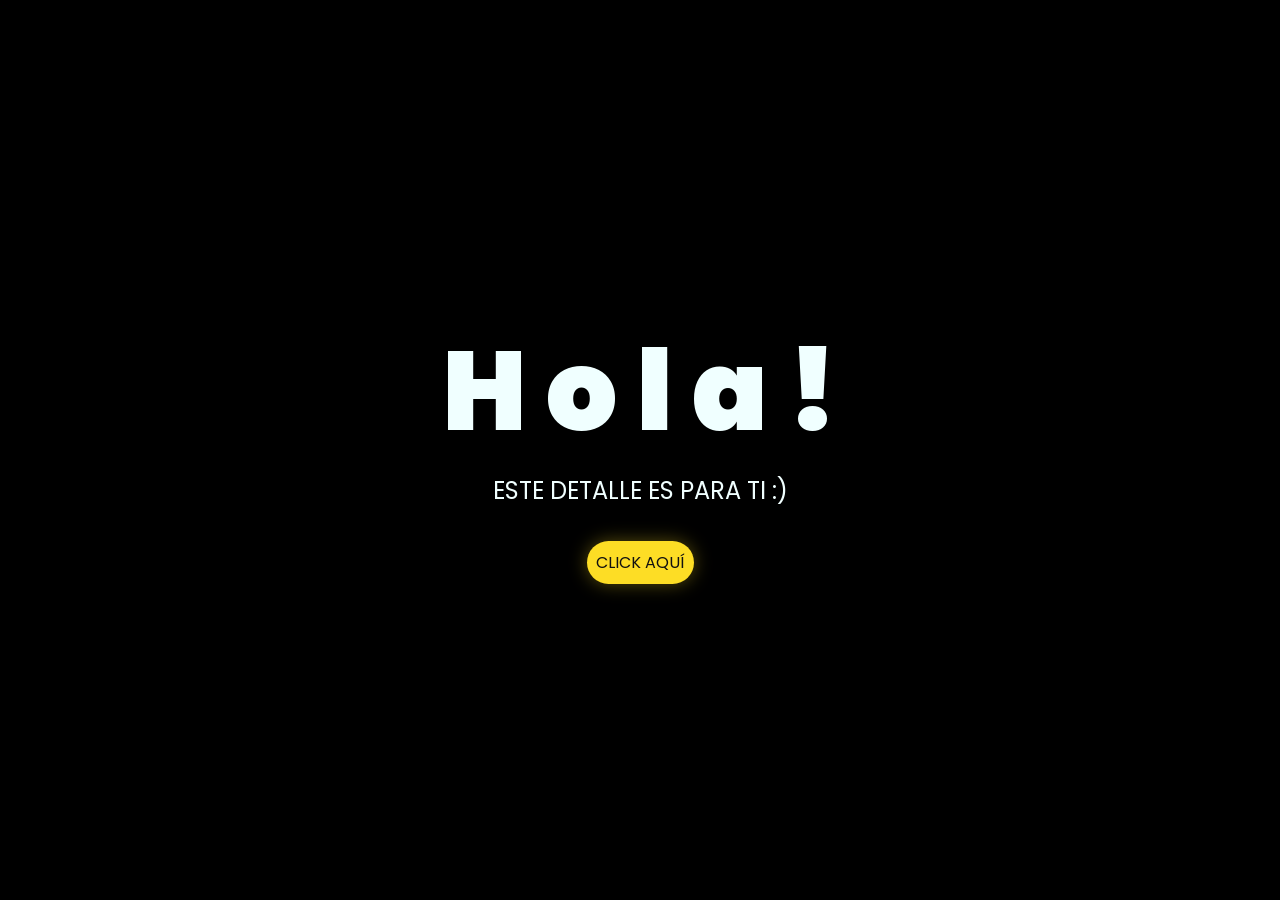
<file: index.html>
<!DOCTYPE html>
<html lang="es">

<head>
    <meta charset="UTF-8">
    <meta http-equiv="X-UA-Compatible" content="IE=edge">
    <meta name="viewport" content="width=device-width, initial-scale=1.0">
    <link rel="stylesheet" href="css/style.css">
    <link rel="icon" href="img/flowers.png" type="image/x-icon">
    <title>Un detalle para Cat</title>
</head>

<body>
    <div class="greetings">
        <span>H</span>
        <span>o</span>
        <span>l</span>
        <span>a</span>
        <span>!</span>
    </div>
    <div class="description">
        <span>ESTE DETALLE ES PARA TI :)</span>
    </div>
    <div class="button">
        <button class="botones">
            <a href="flower.html" >CLICK AQUÍ</a>
        </button>
    </div>

</body>

</html>
</file>
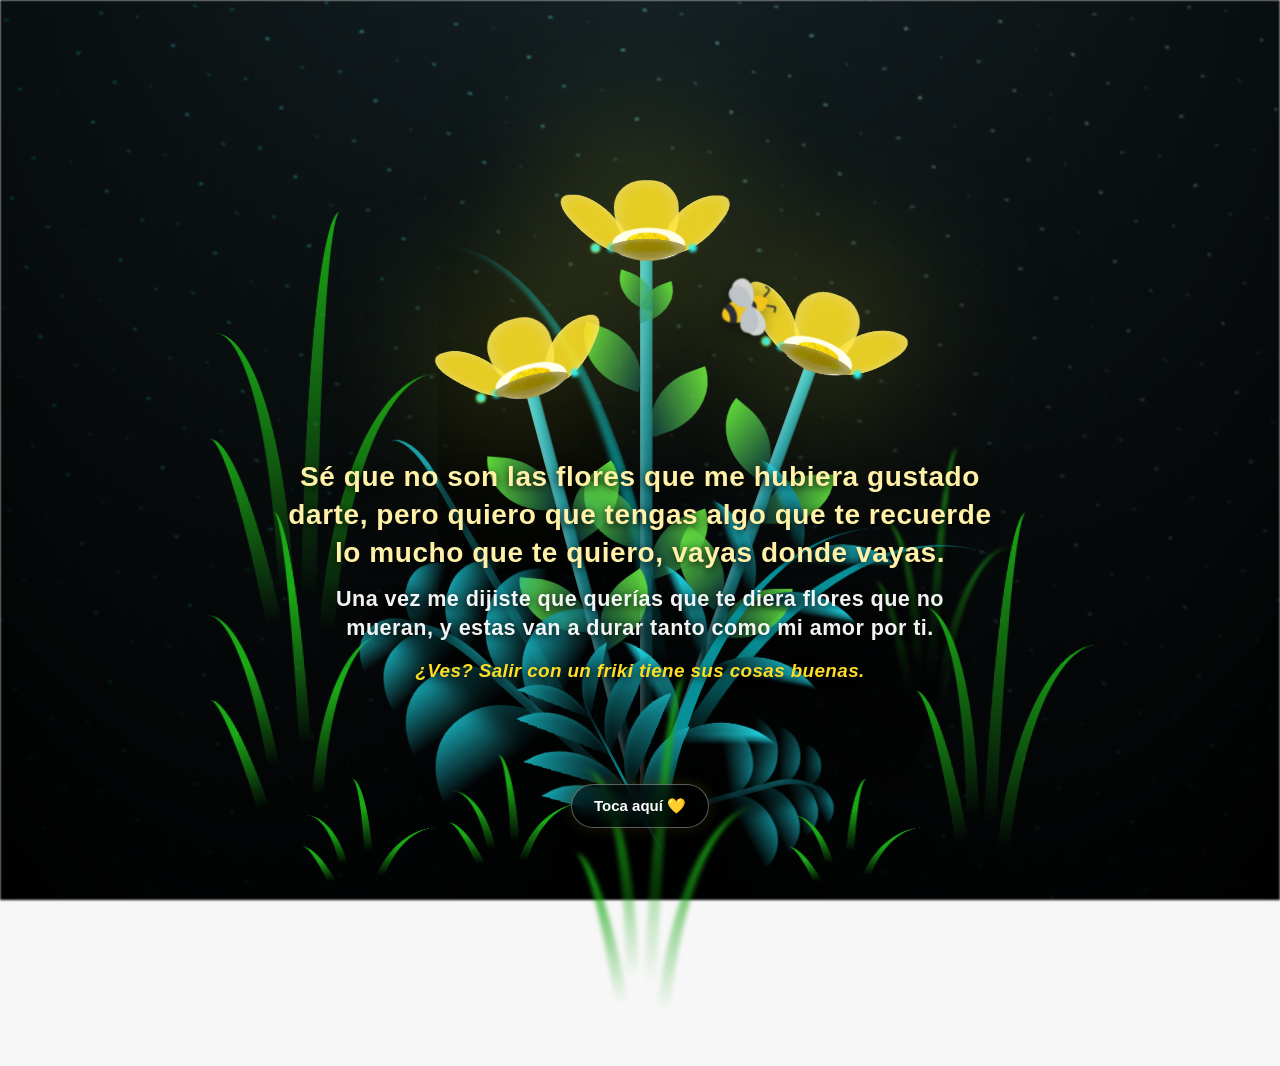
<file: flower.html>
<!DOCTYPE html>
<html lang="es">
  <head>
    <meta charset="UTF-8" />
    <meta http-equiv="X-UA-Compatible" content="IE=edge" />
    <meta name="viewport" content="width=device-width, initial-scale=1.0" />
    <link rel="stylesheet" href="css/main.css" />
    <link rel="icon" href="img/flowers.png" type="image/x-icon" />
    <title>Flores para Cat</title>
  </head>
  <body class="container">
   <audio id="musica" src="sound/cancion-cat.mp3" preload="auto" loop></audio>
   <button id="iniciar-musica">Toca aquí 💛</button>
    <div id="lyrics">
     
    </div>

    <section class="mensaje-cat" aria-label="Mensaje para Cat">
      <p class="mensaje-cat__principal">
        Sé que no son las flores que me hubiera gustado darte, pero quiero que tengas algo que te recuerde lo mucho que te quiero, vayas donde vayas.
      </p>
      <p class="mensaje-cat__secundario">
        Una vez me dijiste que querías que te diera flores que no mueran, y estas van a durar tanto como mi amor por ti.
      </p>
      <p class="mensaje-cat__final">
        ¿Ves? Salir con un friki tiene sus cosas buenas.
      </p>
    </section>

<div class="night"></div>
    <div class="flowers">
      <img src="img/bee.png" class="bee" alt="Abejita">
      <div class="flower flower--1">
        <div class="flower__leafs flower__leafs--1">
          <div class="flower__leaf flower__leaf--1"></div>
          <div class="flower__leaf flower__leaf--2"></div>
          <div class="flower__leaf flower__leaf--3"></div>
          <div class="flower__leaf flower__leaf--4"></div>
          <div class="flower__white-circle"></div>

          <div class="flower__light flower__light--1"></div>
          <div class="flower__light flower__light--2"></div>
          <div class="flower__light flower__light--3"></div>
          <div class="flower__light flower__light--4"></div>
          <div class="flower__light flower__light--5"></div>
          <div class="flower__light flower__light--6"></div>
          <div class="flower__light flower__light--7"></div>
          <div class="flower__light flower__light--8"></div>
        </div>
        <div class="flower__line">
          <div class="flower__line__leaf flower__line__leaf--1"></div>
          <div class="flower__line__leaf flower__line__leaf--2"></div>
          <div class="flower__line__leaf flower__line__leaf--3"></div>
          <div class="flower__line__leaf flower__line__leaf--4"></div>
          <div class="flower__line__leaf flower__line__leaf--5"></div>
          <div class="flower__line__leaf flower__line__leaf--6"></div>
        </div>
      </div>

      <div class="flower flower--2">
        <div class="flower__leafs flower__leafs--2">
          <div class="flower__leaf flower__leaf--1"></div>
          <div class="flower__leaf flower__leaf--2"></div>
          <div class="flower__leaf flower__leaf--3"></div>
          <div class="flower__leaf flower__leaf--4"></div>
          <div class="flower__white-circle"></div>

          <div class="flower__light flower__light--1"></div>
          <div class="flower__light flower__light--2"></div>
          <div class="flower__light flower__light--3"></div>
          <div class="flower__light flower__light--4"></div>
          <div class="flower__light flower__light--5"></div>
          <div class="flower__light flower__light--6"></div>
          <div class="flower__light flower__light--7"></div>
          <div class="flower__light flower__light--8"></div>
        </div>
        <div class="flower__line">
          <div class="flower__line__leaf flower__line__leaf--1"></div>
          <div class="flower__line__leaf flower__line__leaf--2"></div>
          <div class="flower__line__leaf flower__line__leaf--3"></div>
          <div class="flower__line__leaf flower__line__leaf--4"></div>
        </div>
      </div>

      <div class="flower flower--3">
        <div class="flower__leafs flower__leafs--3">
          <div class="flower__leaf flower__leaf--1"></div>
          <div class="flower__leaf flower__leaf--2"></div>
          <div class="flower__leaf flower__leaf--3"></div>
          <div class="flower__leaf flower__leaf--4"></div>
          <div class="flower__white-circle"></div>

          <div class="flower__light flower__light--1"></div>
          <div class="flower__light flower__light--2"></div>
          <div class="flower__light flower__light--3"></div>
          <div class="flower__light flower__light--4"></div>
          <div class="flower__light flower__light--5"></div>
          <div class="flower__light flower__light--6"></div>
          <div class="flower__light flower__light--7"></div>
          <div class="flower__light flower__light--8"></div>
        </div>
        <div class="flower__line">
          <div class="flower__line__leaf flower__line__leaf--1"></div>
          <div class="flower__line__leaf flower__line__leaf--2"></div>
          <div class="flower__line__leaf flower__line__leaf--3"></div>
          <div class="flower__line__leaf flower__line__leaf--4"></div>
        </div>
      </div>

      <div class="grow-ans" style="--d: 1.2s">
        <div class="flower__g-long">
          <div class="flower__g-long__top"></div>
          <div class="flower__g-long__bottom"></div>
        </div>
      </div>

      <div class="growing-grass">
        <div class="flower__grass flower__grass--1">
          <div class="flower__grass--top"></div>
          <div class="flower__grass--bottom"></div>
          <div class="flower__grass__leaf flower__grass__leaf--1"></div>
          <div class="flower__grass__leaf flower__grass__leaf--2"></div>
          <div class="flower__grass__leaf flower__grass__leaf--3"></div>
          <div class="flower__grass__leaf flower__grass__leaf--4"></div>
          <div class="flower__grass__leaf flower__grass__leaf--5"></div>
          <div class="flower__grass__leaf flower__grass__leaf--6"></div>
          <div class="flower__grass__leaf flower__grass__leaf--7"></div>
          <div class="flower__grass__leaf flower__grass__leaf--8"></div>
          <div class="flower__grass__overlay"></div>
        </div>
      </div>

      <div class="growing-grass">
        <div class="flower__grass flower__grass--2">
          <div class="flower__grass--top"></div>
          <div class="flower__grass--bottom"></div>
          <div class="flower__grass__leaf flower__grass__leaf--1"></div>
          <div class="flower__grass__leaf flower__grass__leaf--2"></div>
          <div class="flower__grass__leaf flower__grass__leaf--3"></div>
          <div class="flower__grass__leaf flower__grass__leaf--4"></div>
          <div class="flower__grass__leaf flower__grass__leaf--5"></div>
          <div class="flower__grass__leaf flower__grass__leaf--6"></div>
          <div class="flower__grass__leaf flower__grass__leaf--7"></div>
          <div class="flower__grass__leaf flower__grass__leaf--8"></div>
          <div class="flower__grass__overlay"></div>
        </div>
      </div>

      <div class="grow-ans" style="--d: 2.4s">
        <div class="flower__g-right flower__g-right--1">
          <div class="leaf"></div>
        </div>
      </div>

      <div class="grow-ans" style="--d: 2.8s">
        <div class="flower__g-right flower__g-right--2">
          <div class="leaf"></div>
        </div>
      </div>

      <div class="grow-ans" style="--d: 2.8s">
        <div class="flower__g-front">
          <div
            class="flower__g-front__leaf-wrapper flower__g-front__leaf-wrapper--1"
          >
            <div class="flower__g-front__leaf"></div>
          </div>
          <div
            class="flower__g-front__leaf-wrapper flower__g-front__leaf-wrapper--2"
          >
            <div class="flower__g-front__leaf"></div>
          </div>
          <div
            class="flower__g-front__leaf-wrapper flower__g-front__leaf-wrapper--3"
          >
            <div class="flower__g-front__leaf"></div>
          </div>
          <div
            class="flower__g-front__leaf-wrapper flower__g-front__leaf-wrapper--4"
          >
            <div class="flower__g-front__leaf"></div>
          </div>
          <div
            class="flower__g-front__leaf-wrapper flower__g-front__leaf-wrapper--5"
          >
            <div class="flower__g-front__leaf"></div>
          </div>
          <div
            class="flower__g-front__leaf-wrapper flower__g-front__leaf-wrapper--6"
          >
            <div class="flower__g-front__leaf"></div>
          </div>
          <div
            class="flower__g-front__leaf-wrapper flower__g-front__leaf-wrapper--7"
          >
            <div class="flower__g-front__leaf"></div>
          </div>
          <div
            class="flower__g-front__leaf-wrapper flower__g-front__leaf-wrapper--8"
          >
            <div class="flower__g-front__leaf"></div>
          </div>
          <div class="flower__g-front__line"></div>
        </div>
      </div>

      <div class="grow-ans" style="--d: 3.2s">
        <div class="flower__g-fr">
          <div class="leaf"></div>
          <div class="flower__g-fr__leaf flower__g-fr__leaf--1"></div>
          <div class="flower__g-fr__leaf flower__g-fr__leaf--2"></div>
          <div class="flower__g-fr__leaf flower__g-fr__leaf--3"></div>
          <div class="flower__g-fr__leaf flower__g-fr__leaf--4"></div>
          <div class="flower__g-fr__leaf flower__g-fr__leaf--5"></div>
          <div class="flower__g-fr__leaf flower__g-fr__leaf--6"></div>
          <div class="flower__g-fr__leaf flower__g-fr__leaf--7"></div>
          <div class="flower__g-fr__leaf flower__g-fr__leaf--8"></div>
        </div>
      </div>

      <div class="long-g long-g--0">
        <div class="grow-ans" style="--d: 3s">
          <div class="leaf leaf--0"></div>
        </div>
        <div class="grow-ans" style="--d: 2.2s">
          <div class="leaf leaf--1"></div>
        </div>
        <div class="grow-ans" style="--d: 3.4s">
          <div class="leaf leaf--2"></div>
        </div>
        <div class="grow-ans" style="--d: 3.6s">
          <div class="leaf leaf--3"></div>
        </div>
      </div>

      <div class="long-g long-g--1">
        <div class="grow-ans" style="--d: 3.6s">
          <div class="leaf leaf--0"></div>
        </div>
        <div class="grow-ans" style="--d: 3.8s">
          <div class="leaf leaf--1"></div>
        </div>
        <div class="grow-ans" style="--d: 4s">
          <div class="leaf leaf--2"></div>
        </div>
        <div class="grow-ans" style="--d: 4.2s">
          <div class="leaf leaf--3"></div>
        </div>
      </div>

      <div class="long-g long-g--2">
        <div class="grow-ans" style="--d: 4s">
          <div class="leaf leaf--0"></div>
        </div>
        <div class="grow-ans" style="--d: 4.2s">
          <div class="leaf leaf--1"></div>
        </div>
        <div class="grow-ans" style="--d: 4.4s">
          <div class="leaf leaf--2"></div>
        </div>
        <div class="grow-ans" style="--d: 4.6s">
          <div class="leaf leaf--3"></div>
        </div>
      </div>

      <div class="long-g long-g--3">
        <div class="grow-ans" style="--d: 4s">
          <div class="leaf leaf--0"></div>
        </div>
        <div class="grow-ans" style="--d: 4.2s">
          <div class="leaf leaf--1"></div>
        </div>
        <div class="grow-ans" style="--d: 3s">
          <div class="leaf leaf--2"></div>
        </div>
        <div class="grow-ans" style="--d: 3.6s">
          <div class="leaf leaf--3"></div>
        </div>
      </div>

      <div class="long-g long-g--4">
        <div class="grow-ans" style="--d: 4s">
          <div class="leaf leaf--0"></div>
        </div>
        <div class="grow-ans" style="--d: 4.2s">
          <div class="leaf leaf--1"></div>
        </div>
        <div class="grow-ans" style="--d: 3s">
          <div class="leaf leaf--2"></div>
        </div>
        <div class="grow-ans" style="--d: 3.6s">
          <div class="leaf leaf--3"></div>
        </div>
      </div>

      <div class="long-g long-g--5">
        <div class="grow-ans" style="--d: 4s">
          <div class="leaf leaf--0"></div>
        </div>
        <div class="grow-ans" style="--d: 4.2s">
          <div class="leaf leaf--1"></div>
        </div>
        <div class="grow-ans" style="--d: 3s">
          <div class="leaf leaf--2"></div>
        </div>
        <div class="grow-ans" style="--d: 3.6s">
          <div class="leaf leaf--3"></div>
        </div>
      </div>

      <div class="long-g long-g--6">
        <div class="grow-ans" style="--d: 4.2s">
          <div class="leaf leaf--0"></div>
        </div>
        <div class="grow-ans" style="--d: 4.4s">
          <div class="leaf leaf--1"></div>
        </div>
        <div class="grow-ans" style="--d: 4.6s">
          <div class="leaf leaf--2"></div>
        </div>
        <div class="grow-ans" style="--d: 4.8s">
          <div class="leaf leaf--3"></div>
        </div>
      </div>

      <div class="long-g long-g--7">
        <div class="grow-ans" style="--d: 3s">
          <div class="leaf leaf--0"></div>
        </div>
        <div class="grow-ans" style="--d: 3.2s">
          <div class="leaf leaf--1"></div>
        </div>
        <div class="grow-ans" style="--d: 3.5s">
          <div class="leaf leaf--2"></div>
        </div>
        <div class="grow-ans" style="--d: 3.6s">
          <div class="leaf leaf--3"></div>
        </div>
      </div>
    </div>
    <script src="anim.js"></script>
    <script src="main.js"></script>
  </body>
</html>
</file>
<file: css/style.css>
@import url('https://fonts.googleapis.com/css2?family=Poppins:ital,wght@0,500;1,900&display=swap');
*{
    font-family: 'Poppins',cursive;
}
body{
    color: azure;
    width: 100%;
    height: 82vh;
    display: flex;
    flex-direction: column;
    align-items: center;
    justify-content: center;
    background-color: black;
    /* padding-top: -30; */
}

.botones{
    padding: 9px;
    border-radius: 80px;
    background-color: transparent;
    border: none;
}

.botones a{
    background-color: #0a2be9;
    padding: 9px;
    border-radius: 80px;
    -webkit-border-radius: 80px;
    -moz-border-radius: 80px;
    -ms-border-radius: 80px;
    -o-border-radius: 80px;

}

.botones a:focus{
    background-color: rgb(50, 194, 194);
}

.greetings{
    font-size: 7rem;
    font-weight: 900;
}
.greetings > span{
    animation: glow 2.5s ease-in-out infinite;
}
@keyframes glow{
    0%, 100%{
        color: #fff;
        text-shadow: 0 0 12px #39c6d6, 0 0 50px #39c6d6, 0 0 100px #39c6d6;
    }
    10%, 90%{
        color: #111;
        text-shadow: none;
    }
}
.greetings > span:nth-child(2){
    animation-delay: .2s ;
}
.greetings > span:nth-child(3){
    animation-delay: .4s ;
}
.greetings > span:nth-child(4){
    animation-delay: .6s;
}
.greetings > span:nth-child(5){
    animation-delay: .8s;
}
.greetings > span:nth-child(6){
    animation-delay: 1s;
}

.description{
    font-size: 1.5rem;
    margin-bottom: 20px;
}

.button a{
    text-decoration: none;
    font-size: 1rem;
    color: #111;
}

@media screen and (max-width:574px){
    .greetings{
        display: block;
        font-size: 4rem;
        font-weight: 800;
        text-align: center;
    }
    .description{
        font-size: 2rem;
    }
    
    .button a{
        font-size: 1rem;
    }
}


/* Presentación centrada y responsive */
html,
body {
    margin: 0;
    width: 100%;
    min-height: 100%;
}

body {
    min-height: 100vh;
    min-height: 100dvh;
    height: auto;
    padding: 24px;
    box-sizing: border-box;
    text-align: center;
    overflow: hidden;
}

.description {
    max-width: 90vw;
    line-height: 1.35;
}

.botones {
    margin-top: 4px;
}

.botones a {
    display: inline-block;
    color: #111 !important;
    background: #fddd25;
    box-shadow: 0 0 18px rgba(253, 221, 37, 0.35);
    transition: transform .2s ease, box-shadow .2s ease;
}

.botones a:hover {
    transform: translateY(-2px);
    box-shadow: 0 0 26px rgba(253, 221, 37, 0.5);
}

@media screen and (max-width: 574px) {
    .description {
        font-size: 1.15rem;
        margin-inline: auto;
    }
}
</file>
<file: css/main.css>
*,
*::after,
*::before {
  padding: 0;
  margin: 0;
  box-sizing: border-box;
}

:root {
  --dark-color: #000;
}

body {
  display: flex;
  align-items: flex-end;
  justify-content: center;
  min-height: 100vh;
  background-color: var(--dark-color);
  overflow: hidden;
  perspective: 1000px;
}

#lyrics {
  font-size: 28px;
  font-family: "Franklin Gothic Medium", "Arial Narrow", Arial, sans-serif;
  color: white;
  position: absolute;
  margin-bottom: 20%;
  z-index: 1;
  font-weight: bold;
  letter-spacing: 4px;
}
@media only screen and (max-width: 600px) {
  /* Estilos específicos para dispositivos con un ancho máximo de 600px */
  #lyrics {
      font-size: 14px; /* Reduce el tamaño del texto para dispositivos más pequeños */
      margin-bottom: 530px;
      letter-spacing: 3px;
  }

}
.titulo {
  margin-bottom: 180px;
  font-family: "Arial Narrow", Arial, sans-serif;
  color: yellow;
  position: absolute;
  font-weight: bold;
  letter-spacing: 10px;
  opacity: 0;
  animation: fadeIn 3s ease-in-out forwards;
  text-align: center;
}
@keyframes fadeIn {
  from {
    opacity: 0;
  }
  to {
    opacity: 1;
  }
}

.night {
  z-index: -1;
  position: absolute;
  left: 50%;
  top: 0;
  transform: translateX(-50%);
  width: 100%;
  height: 100%;
  filter: blur(0.1vmin);
  background-image: radial-gradient(
      ellipse at top,
      transparent 0%,
      var(--dark-color)
    ),
    radial-gradient(
      ellipse at bottom,
      var(--dark-color),
      rgba(145, 233, 255, 0.2)
    ),
    repeating-linear-gradient(
      220deg,
      rgb(0, 0, 0) 0px,
      rgb(0, 0, 0) 19px,
      transparent 19px,
      transparent 22px
    ),
    repeating-linear-gradient(
      189deg,
      rgb(0, 0, 0) 0px,
      rgb(0, 0, 0) 19px,
      transparent 19px,
      transparent 22px
    ),
    repeating-linear-gradient(
      148deg,
      rgb(0, 0, 0) 0px,
      rgb(0, 0, 0) 19px,
      transparent 19px,
      transparent 22px
    ),
    linear-gradient(90deg, rgb(0, 255, 250), rgb(240, 240, 240));
}

.flowers {
  position: relative;
  transform: scale(0.9);
  /*margin-bottom: 100px;
  */
}

@media only screen and (max-width: 600px) {
  /* Estilos específicos para dispositivos con un ancho máximo de 600px */
.flowers {
      font-size: 14px;
      margin-bottom: 35%;
      letter-spacing: 3px;
      transform: scale(1.0);
}

}

.flower {
  position: absolute;
  bottom: 10vmin;
  transform-origin: bottom center;
  z-index: 10;
  --fl-speed: 0.8s;
}
.flower--1 {
  -webkit-animation: moving-flower-1 4s linear infinite;
  animation: moving-flower-1 4s linear infinite;
}
.flower--1 .flower__line {
  height: 70vmin;
  -webkit-animation-delay: 0.3s;
  animation-delay: 0.3s;
}
.flower--1 .flower__line__leaf--1 {
  -webkit-animation: blooming-leaf-right var(--fl-speed) 1.6s backwards;
  animation: blooming-leaf-right var(--fl-speed) 1.6s backwards;
}
.flower--1 .flower__line__leaf--2 {
  -webkit-animation: blooming-leaf-right var(--fl-speed) 1.4s backwards;
  animation: blooming-leaf-right var(--fl-speed) 1.4s backwards;
}
.flower--1 .flower__line__leaf--3 {
  -webkit-animation: blooming-leaf-left var(--fl-speed) 1.2s backwards;
  animation: blooming-leaf-left var(--fl-speed) 1.2s backwards;
}
.flower--1 .flower__line__leaf--4 {
  -webkit-animation: blooming-leaf-left var(--fl-speed) 1s backwards;
  animation: blooming-leaf-left var(--fl-speed) 1s backwards;
}
.flower--1 .flower__line__leaf--5 {
  -webkit-animation: blooming-leaf-right var(--fl-speed) 1.8s backwards;
  animation: blooming-leaf-right var(--fl-speed) 1.8s backwards;
}
.flower--1 .flower__line__leaf--6 {
  -webkit-animation: blooming-leaf-left var(--fl-speed) 2s backwards;
  animation: blooming-leaf-left var(--fl-speed) 2s backwards;
}
.flower--2 {
  left: 50%;
  transform: rotate(20deg);
  -webkit-animation: moving-flower-2 4s linear infinite;
  animation: moving-flower-2 4s linear infinite;
}
.flower--2 .flower__line {
  height: 60vmin;
  -webkit-animation-delay: 0.6s;
  animation-delay: 0.6s;
}
.flower--2 .flower__line__leaf--1 {
  -webkit-animation: blooming-leaf-right var(--fl-speed) 1.9s backwards;
  animation: blooming-leaf-right var(--fl-speed) 1.9s backwards;
}
.flower--2 .flower__line__leaf--2 {
  -webkit-animation: blooming-leaf-right var(--fl-speed) 1.7s backwards;
  animation: blooming-leaf-right var(--fl-speed) 1.7s backwards;
}
.flower--2 .flower__line__leaf--3 {
  -webkit-animation: blooming-leaf-left var(--fl-speed) 1.5s backwards;
  animation: blooming-leaf-left var(--fl-speed) 1.5s backwards;
}
.flower--2 .flower__line__leaf--4 {
  -webkit-animation: blooming-leaf-left var(--fl-speed) 1.3s backwards;
  animation: blooming-leaf-left var(--fl-speed) 1.3s backwards;
}
.flower--3 {
  left: 50%;
  transform: rotate(-15deg);
  -webkit-animation: moving-flower-3 4s linear infinite;
  animation: moving-flower-3 4s linear infinite;
}
.flower--3 .flower__line {
  -webkit-animation-delay: 0.9s;
  animation-delay: 0.9s;
}
.flower--3 .flower__line__leaf--1 {
  -webkit-animation: blooming-leaf-right var(--fl-speed) 2.5s backwards;
  animation: blooming-leaf-right var(--fl-speed) 2.5s backwards;
}
.flower--3 .flower__line__leaf--2 {
  -webkit-animation: blooming-leaf-right var(--fl-speed) 2.3s backwards;
  animation: blooming-leaf-right var(--fl-speed) 2.3s backwards;
}
.flower--3 .flower__line__leaf--3 {
  -webkit-animation: blooming-leaf-left var(--fl-speed) 2.1s backwards;
  animation: blooming-leaf-left var(--fl-speed) 2.1s backwards;
}
.flower--3 .flower__line__leaf--4 {
  -webkit-animation: blooming-leaf-left var(--fl-speed) 1.9s backwards;
  animation: blooming-leaf-left var(--fl-speed) 1.9s backwards;
}
.flower__leafs {
  position: relative;
  -webkit-animation: blooming-flower 2s backwards;
  animation: blooming-flower 2s backwards;
}
.flower__leafs--1 {
  -webkit-animation-delay: 1.1s;
  animation-delay: 1.1s;
}
.flower__leafs--2 {
  -webkit-animation-delay: 1.4s;
  animation-delay: 1.4s;
}
.flower__leafs--3 {
  -webkit-animation-delay: 1.7s;
  animation-delay: 1.7s;
}
.flower__leafs::after {
  content: "";
  position: absolute;
  left: 0;
  top: 0;
  transform: translate(-50%, -100%);
  width: 8vmin;
  height: 8vmin;
  background-color: #f9fd25;
  /* background-color: #fd2525; */
  filter: blur(10vmin);
}
.flower__leaf {
  position: absolute;
  bottom: 0;
  left: 50%;
  width: 8vmin;
  height: 11vmin;
  border-radius: 51% 49% 47% 53%/44% 45% 55% 69%;
  background-color: #253bfd;
  background-color: #fddd25;
  transform-origin: bottom center;
  opacity: 0.9;
  box-shadow: inset 0 0 2vmin rgba(255, 255, 255, 0.5);
}
.flower__leaf--1 {
  transform: translate(-10%, 1%) rotateY(40deg) rotateX(-50deg);
}
.flower__leaf--2 {
  transform: translate(-50%, -4%) rotateX(40deg);
}
.flower__leaf--3 {
  transform: translate(-90%, 0%) rotateY(45deg) rotateX(50deg);
}
.flower__leaf--4 {
  width: 8vmin;
  height: 8vmin;
  transform-origin: bottom left;
  border-radius: 4vmin 10vmin 4vmin 4vmin;
  transform: translate(0%, 18%) rotateX(70deg) rotate(-43deg);
  background-color: #7c6901;
  z-index: 1;
  opacity: 0.8;
}
.flower__white-circle {
  position: absolute;
  left: -3.5vmin;
  top: -3vmin;
  width: 9vmin;
  height: 4vmin;
  border-radius: 50%;
  background-color: #fff;
}
.flower__white-circle::after {
  content: "";
  position: absolute;
  left: 50%;
  top: 45%;
  transform: translate(-50%, -50%);
  width: 60%;
  height: 60%;
  border-radius: inherit;
  background-image: repeating-linear-gradient(
      135deg,
      rgba(0, 0, 0, 0.03) 0px,
      rgba(0, 0, 0, 0.03) 1px,
      transparent 1px,
      transparent 12px
    ),
    repeating-linear-gradient(
      45deg,
      rgba(0, 0, 0, 0.03) 0px,
      rgba(0, 0, 0, 0.03) 1px,
      transparent 1px,
      transparent 12px
    ),
    repeating-linear-gradient(
      67.5deg,
      rgba(0, 0, 0, 0.03) 0px,
      rgba(0, 0, 0, 0.03) 1px,
      transparent 1px,
      transparent 12px
    ),
    repeating-linear-gradient(
      135deg,
      rgba(0, 0, 0, 0.03) 0px,
      rgba(0, 0, 0, 0.03) 1px,
      transparent 1px,
      transparent 12px
    ),
    repeating-linear-gradient(
      45deg,
      rgba(0, 0, 0, 0.03) 0px,
      rgba(0, 0, 0, 0.03) 1px,
      transparent 1px,
      transparent 12px
    ),
    repeating-linear-gradient(
      112.5deg,
      rgba(0, 0, 0, 0.03) 0px,
      rgba(0, 0, 0, 0.03) 1px,
      transparent 1px,
      transparent 12px
    ),
    repeating-linear-gradient(
      112.5deg,
      rgba(0, 0, 0, 0.03) 0px,
      rgba(0, 0, 0, 0.03) 1px,
      transparent 1px,
      transparent 12px
    ),
    repeating-linear-gradient(
      45deg,
      rgba(0, 0, 0, 0.03) 0px,
      rgba(0, 0, 0, 0.03) 1px,
      transparent 1px,
      transparent 12px
    ),
    repeating-linear-gradient(
      22.5deg,
      rgba(0, 0, 0, 0.03) 0px,
      rgba(0, 0, 0, 0.03) 1px,
      transparent 1px,
      transparent 12px
    ),
    repeating-linear-gradient(
      45deg,
      rgba(0, 0, 0, 0.03) 0px,
      rgba(0, 0, 0, 0.03) 1px,
      transparent 1px,
      transparent 12px
    ),
    repeating-linear-gradient(
      22.5deg,
      rgba(0, 0, 0, 0.03) 0px,
      rgba(0, 0, 0, 0.03) 1px,
      transparent 1px,
      transparent 12px
    ),
    repeating-linear-gradient(
      135deg,
      rgba(0, 0, 0, 0.03) 0px,
      rgba(0, 0, 0, 0.03) 1px,
      transparent 1px,
      transparent 12px
    ),
    repeating-linear-gradient(
      157.5deg,
      rgba(0, 0, 0, 0.03) 0px,
      rgba(0, 0, 0, 0.03) 1px,
      transparent 1px,
      transparent 12px
    ),
    repeating-linear-gradient(
      67.5deg,
      rgba(0, 0, 0, 0.03) 0px,
      rgba(0, 0, 0, 0.03) 1px,
      transparent 1px,
      transparent 12px
    ),
    repeating-linear-gradient(
      67.5deg,
      rgba(0, 0, 0, 0.03) 0px,
      rgba(0, 0, 0, 0.03) 1px,
      transparent 1px,
      transparent 12px
    ),
    linear-gradient(90deg, rgb(255, 235, 18), rgb(255, 206, 0));
}
.flower__line {
  height: 55vmin;
  width: 1.5vmin;
  background-image: linear-gradient(
      to left,
      rgba(0, 0, 0, 0.2),
      transparent,
      rgba(255, 255, 255, 0.2)
    ),
    linear-gradient(to top, transparent 10%, #14757a, #39c6d6);
  box-shadow: inset 0 0 2px rgba(0, 0, 0, 0.5);
  -webkit-animation: grow-flower-tree 4s backwards;
  animation: grow-flower-tree 4s backwards;
}
.flower__line__leaf {
  --w: 7vmin;
  --h: calc(var(--w) + 2vmin);
  position: absolute;
  top: 20%;
  left: 90%;
  width: var(--w);
  height: var(--h);
  border-top-right-radius: var(--h);
  border-bottom-left-radius: var(--h);
  background-image: linear-gradient(to top, rgba(20, 117, 122, 0.4), #5ed639);
}
.flower__line__leaf--1 {
  transform: rotate(70deg) rotateY(30deg);
}
.flower__line__leaf--2 {
  top: 45%;
  transform: rotate(70deg) rotateY(30deg);
}
.flower__line__leaf--3,
.flower__line__leaf--4,
.flower__line__leaf--6 {
  border-top-right-radius: 0;
  border-bottom-left-radius: 0;
  border-top-left-radius: var(--h);
  border-bottom-right-radius: var(--h);
  left: -460%;
  top: 12%;
  transform: rotate(-70deg) rotateY(30deg);
}
.flower__line__leaf--4 {
  top: 40%;
}
.flower__line__leaf--5 {
  top: 0;
  transform-origin: left;
  transform: rotate(70deg) rotateY(30deg) scale(0.6);
}
.flower__line__leaf--6 {
  top: -2%;
  left: -450%;
  transform-origin: right;
  transform: rotate(-70deg) rotateY(30deg) scale(0.6);
}
.flower__light {
  position: absolute;
  bottom: 0vmin;
  width: 1vmin;
  height: 1vmin;
  background-color: rgb(255, 251, 0);
  border-radius: 50%;
  filter: blur(0.2vmin);
  -webkit-animation: light-ans 4s linear infinite backwards;
  animation: light-ans 4s linear infinite backwards;
}
.flower__light:nth-child(odd) {
  background-color: #23f0ff;
}
.flower__light--1 {
  left: -2vmin;
  -webkit-animation-delay: 1s;
  animation-delay: 1s;
}
.flower__light--2 {
  left: 3vmin;
  -webkit-animation-delay: 0.5s;
  animation-delay: 0.5s;
}
.flower__light--3 {
  left: -6vmin;
  -webkit-animation-delay: 0.3s;
  animation-delay: 0.3s;
}
.flower__light--4 {
  left: 6vmin;
  -webkit-animation-delay: 0.9s;
  animation-delay: 0.9s;
}
.flower__light--5 {
  left: -1vmin;
  -webkit-animation-delay: 1.5s;
  animation-delay: 1.5s;
}
.flower__light--6 {
  left: -4vmin;
  -webkit-animation-delay: 3s;
  animation-delay: 3s;
}
.flower__light--7 {
  left: 3vmin;
  -webkit-animation-delay: 2s;
  animation-delay: 2s;
}
.flower__light--8 {
  left: -6vmin;
  -webkit-animation-delay: 3.5s;
  animation-delay: 3.5s;
}
.flower__grass {
  --c: #159faa;
  --line-w: 1.5vmin;
  position: absolute;
  bottom: 12vmin;
  left: -7vmin;
  display: flex;
  flex-direction: column;
  align-items: flex-end;
  z-index: 20;
  transform-origin: bottom center;
  transform: rotate(-48deg) rotateY(40deg);
}
.flower__grass--1 {
  -webkit-animation: moving-grass 2s linear infinite;
  animation: moving-grass 2s linear infinite;
}
.flower__grass--2 {
  left: 2vmin;
  bottom: 10vmin;
  transform: scale(0.5) rotate(75deg) rotateX(10deg) rotateY(-200deg);
  opacity: 0.8;
  z-index: 0;
  -webkit-animation: moving-grass--2 1.5s linear infinite;
  animation: moving-grass--2 1.5s linear infinite;
}
.flower__grass--top {
  width: 7vmin;
  height: 10vmin;
  border-top-right-radius: 100%;
  border-right: var(--line-w) solid var(--c);
  transform-origin: bottom center;
  transform: rotate(-2deg);
}
.flower__grass--bottom {
  margin-top: -2px;
  width: var(--line-w);
  height: 25vmin;
  background-image: linear-gradient(to top, transparent, var(--c));
}
.flower__grass__leaf {
  --size: 10vmin;
  position: absolute;
  width: calc(var(--size) * 2.1);
  height: var(--size);
  border-top-left-radius: var(--size);
  border-top-right-radius: var(--size);
  background-image: linear-gradient(
    to top,
    transparent,
    transparent 30%,
    var(--c)
  );
  z-index: 100;
}
.flower__grass__leaf--1 {
  top: -6%;
  left: 30%;
  --size: 6vmin;
  transform: rotate(-20deg);
  -webkit-animation: growing-grass-ans--1 2s 2.6s backwards;
  animation: growing-grass-ans--1 2s 2.6s backwards;
}
@-webkit-keyframes growing-grass-ans--1 {
  0% {
    transform-origin: bottom left;
    transform: rotate(-20deg) scale(0);
  }
}
@keyframes growing-grass-ans--1 {
  0% {
    transform-origin: bottom left;
    transform: rotate(-20deg) scale(0);
  }
}
.flower__grass__leaf--2 {
  top: -5%;
  left: -110%;
  --size: 6vmin;
  transform: rotate(10deg);
  -webkit-animation: growing-grass-ans--2 2s 2.4s linear backwards;
  animation: growing-grass-ans--2 2s 2.4s linear backwards;
}
@-webkit-keyframes growing-grass-ans--2 {
  0% {
    transform-origin: bottom right;
    transform: rotate(10deg) scale(0);
  }
}
@keyframes growing-grass-ans--2 {
  0% {
    transform-origin: bottom right;
    transform: rotate(10deg) scale(0);
  }
}
.flower__grass__leaf--3 {
  top: 5%;
  left: 60%;
  --size: 8vmin;
  transform: rotate(-18deg) rotateX(-20deg);
  -webkit-animation: growing-grass-ans--3 2s 2.2s linear backwards;
  animation: growing-grass-ans--3 2s 2.2s linear backwards;
}
@-webkit-keyframes growing-grass-ans--3 {
  0% {
    transform-origin: bottom left;
    transform: rotate(-18deg) rotateX(-20deg) scale(0);
  }
}
@keyframes growing-grass-ans--3 {
  0% {
    transform-origin: bottom left;
    transform: rotate(-18deg) rotateX(-20deg) scale(0);
  }
}
.flower__grass__leaf--4 {
  top: 6%;
  left: -135%;
  --size: 8vmin;
  transform: rotate(2deg);
  -webkit-animation: growing-grass-ans--4 2s 2s linear backwards;
  animation: growing-grass-ans--4 2s 2s linear backwards;
}
@-webkit-keyframes growing-grass-ans--4 {
  0% {
    transform-origin: bottom right;
    transform: rotate(2deg) scale(0);
  }
}
@keyframes growing-grass-ans--4 {
  0% {
    transform-origin: bottom right;
    transform: rotate(2deg) scale(0);
  }
}
.flower__grass__leaf--5 {
  top: 20%;
  left: 60%;
  --size: 10vmin;
  transform: rotate(-24deg) rotateX(-20deg);
  -webkit-animation: growing-grass-ans--5 2s 1.8s linear backwards;
  animation: growing-grass-ans--5 2s 1.8s linear backwards;
}
@-webkit-keyframes growing-grass-ans--5 {
  0% {
    transform-origin: bottom left;
    transform: rotate(-24deg) rotateX(-20deg) scale(0);
  }
}
@keyframes growing-grass-ans--5 {
  0% {
    transform-origin: bottom left;
    transform: rotate(-24deg) rotateX(-20deg) scale(0);
  }
}
.flower__grass__leaf--6 {
  top: 22%;
  left: -180%;
  --size: 10vmin;
  transform: rotate(10deg);
  -webkit-animation: growing-grass-ans--6 2s 1.6s linear backwards;
  animation: growing-grass-ans--6 2s 1.6s linear backwards;
}
@-webkit-keyframes growing-grass-ans--6 {
  0% {
    transform-origin: bottom right;
    transform: rotate(10deg) scale(0);
  }
}
@keyframes growing-grass-ans--6 {
  0% {
    transform-origin: bottom right;
    transform: rotate(10deg) scale(0);
  }
}
.flower__grass__leaf--7 {
  top: 39%;
  left: 70%;
  --size: 10vmin;
  transform: rotate(-10deg);
  -webkit-animation: growing-grass-ans--7 2s 1.4s linear backwards;
  animation: growing-grass-ans--7 2s 1.4s linear backwards;
}
@-webkit-keyframes growing-grass-ans--7 {
  0% {
    transform-origin: bottom left;
    transform: rotate(-10deg) scale(0);
  }
}
@keyframes growing-grass-ans--7 {
  0% {
    transform-origin: bottom left;
    transform: rotate(-10deg) scale(0);
  }
}
.flower__grass__leaf--8 {
  top: 40%;
  left: -215%;
  --size: 11vmin;
  transform: rotate(10deg);
  -webkit-animation: growing-grass-ans--8 2s 1.2s linear backwards;
  animation: growing-grass-ans--8 2s 1.2s linear backwards;
}
@-webkit-keyframes growing-grass-ans--8 {
  0% {
    transform-origin: bottom right;
    transform: rotate(10deg) scale(0);
  }
}
@keyframes growing-grass-ans--8 {
  0% {
    transform-origin: bottom right;
    transform: rotate(10deg) scale(0);
  }
}
.flower__grass__overlay {
  position: absolute;
  top: -10%;
  right: 0%;
  width: 100%;
  height: 100%;
  background-color: rgba(0, 0, 0, 0.6);
  filter: blur(1.5vmin);
  z-index: 100;
}
.flower__g-long {
  --w: 2vmin;
  --h: 6vmin;
  --c: #159faa;
  position: absolute;
  bottom: 10vmin;
  left: -3vmin;
  transform-origin: bottom center;
  transform: rotate(-30deg) rotateY(-20deg);
  display: flex;
  flex-direction: column;
  align-items: flex-end;
  -webkit-animation: flower-g-long-ans 3s linear infinite;
  animation: flower-g-long-ans 3s linear infinite;
}
@-webkit-keyframes flower-g-long-ans {
  0%,
  100% {
    transform: rotate(-30deg) rotateY(-20deg);
  }
  50% {
    transform: rotate(-32deg) rotateY(-20deg);
  }
}
@keyframes flower-g-long-ans {
  0%,
  100% {
    transform: rotate(-30deg) rotateY(-20deg);
  }
  50% {
    transform: rotate(-32deg) rotateY(-20deg);
  }
}
.flower__g-long__top {
  top: calc(var(--h) * -1);
  width: calc(var(--w) + 1vmin);
  height: var(--h);
  border-top-right-radius: 100%;
  border-right: 0.7vmin solid var(--c);
  transform: translate(-0.7vmin, 1vmin);
}
.flower__g-long__bottom {
  width: var(--w);
  height: 50vmin;
  transform-origin: bottom center;
  background-image: linear-gradient(to top, transparent 30%, var(--c));
  box-shadow: inset 0 0 2px rgba(0, 0, 0, 0.5);
  -webkit-clip-path: polygon(35% 0, 65% 1%, 100% 100%, 0% 100%);
  clip-path: polygon(35% 0, 65% 1%, 100% 100%, 0% 100%);
}
.flower__g-right {
  position: absolute;
  bottom: 6vmin;
  left: -2vmin;
  transform-origin: bottom left;
  transform: rotate(20deg);
}
.flower__g-right .leaf {
  width: 30vmin;
  height: 50vmin;
  border-top-left-radius: 100%;
  border-left: 2vmin solid #079097;
  background-image: linear-gradient(
    to bottom,
    transparent,
    var(--dark-color) 60%
  );
  -webkit-mask-image: linear-gradient(to top, transparent 30%, #079097 60%);
}
.flower__g-right--1 {
  -webkit-animation: flower-g-right-ans 2.5s linear infinite;
  animation: flower-g-right-ans 2.5s linear infinite;
}
.flower__g-right--2 {
  left: 5vmin;
  transform: rotateY(-180deg);
  -webkit-animation: flower-g-right-ans--2 3s linear infinite;
  animation: flower-g-right-ans--2 3s linear infinite;
}
.flower__g-right--2 .leaf {
  height: 75vmin;
  filter: blur(0.3vmin);
  opacity: 0.8;
}
@-webkit-keyframes flower-g-right-ans {
  0%,
  100% {
    transform: rotate(20deg);
  }
  50% {
    transform: rotate(24deg) rotateX(-20deg);
  }
}
@keyframes flower-g-right-ans {
  0%,
  100% {
    transform: rotate(20deg);
  }
  50% {
    transform: rotate(24deg) rotateX(-20deg);
  }
}
@-webkit-keyframes flower-g-right-ans--2 {
  0%,
  100% {
    transform: rotateY(-180deg) rotate(0deg) rotateX(-20deg);
  }
  50% {
    transform: rotateY(-180deg) rotate(6deg) rotateX(-20deg);
  }
}
@keyframes flower-g-right-ans--2 {
  0%,
  100% {
    transform: rotateY(-180deg) rotate(0deg) rotateX(-20deg);
  }
  50% {
    transform: rotateY(-180deg) rotate(6deg) rotateX(-20deg);
  }
}
.flower__g-front {
  position: absolute;
  bottom: 6vmin;
  left: 2.5vmin;
  z-index: 100;
  transform-origin: bottom center;
  transform: rotate(-28deg) rotateY(30deg) scale(1.04);
  -webkit-animation: flower__g-front-ans 2s linear infinite;
  animation: flower__g-front-ans 2s linear infinite;
}
@-webkit-keyframes flower__g-front-ans {
  0%,
  100% {
    transform: rotate(-28deg) rotateY(30deg) scale(1.04);
  }
  50% {
    transform: rotate(-35deg) rotateY(40deg) scale(1.04);
  }
}
@keyframes flower__g-front-ans {
  0%,
  100% {
    transform: rotate(-28deg) rotateY(30deg) scale(1.04);
  }
  50% {
    transform: rotate(-35deg) rotateY(40deg) scale(1.04);
  }
}
.flower__g-front__line {
  width: 0.3vmin;
  height: 20vmin;
  background-image: linear-gradient(
    to top,
    transparent,
    #079097,
    transparent 100%
  );
  position: relative;
}
.flower__g-front__leaf-wrapper {
  position: absolute;
  top: 0;
  left: 0;
  transform-origin: bottom left;
  transform: rotate(10deg);
}
.flower__g-front__leaf-wrapper:nth-child(even) {
  left: 0vmin;
  transform: rotateY(-180deg) rotate(5deg);
  -webkit-animation: flower__g-front__leaf-left-ans 1s ease-in backwards;
  animation: flower__g-front__leaf-left-ans 1s ease-in backwards;
}
.flower__g-front__leaf-wrapper:nth-child(odd) {
  -webkit-animation: flower__g-front__leaf-ans 1s ease-in backwards;
  animation: flower__g-front__leaf-ans 1s ease-in backwards;
}
.flower__g-front__leaf-wrapper--1 {
  top: -8vmin;
  transform: scale(0.7);
  -webkit-animation: flower__g-front__leaf-ans 1s 5.5s ease-in backwards !important;
  animation: flower__g-front__leaf-ans 1s 5.5s ease-in backwards !important;
}
.flower__g-front__leaf-wrapper--2 {
  top: -8vmin;
  transform: rotateY(-180deg) scale(0.7) !important;
  -webkit-animation: flower__g-front__leaf-left-ans-2 1s 4.6s ease-in backwards !important;
  animation: flower__g-front__leaf-left-ans-2 1s 4.6s ease-in backwards !important;
}
.flower__g-front__leaf-wrapper--3 {
  top: -3vmin;
  -webkit-animation: flower__g-front__leaf-ans 1s 4.6s ease-in backwards;
  animation: flower__g-front__leaf-ans 1s 4.6s ease-in backwards;
}
.flower__g-front__leaf-wrapper--4 {
  top: -3vmin;
  transform: rotateY(-180deg) scale(0.9) !important;
  -webkit-animation: flower__g-front__leaf-left-ans-2 1s 4.6s ease-in backwards !important;
  animation: flower__g-front__leaf-left-ans-2 1s 4.6s ease-in backwards !important;
}
@-webkit-keyframes flower__g-front__leaf-left-ans-2 {
  0% {
    transform: rotateY(-180deg) scale(0);
  }
}
@keyframes flower__g-front__leaf-left-ans-2 {
  0% {
    transform: rotateY(-180deg) scale(0);
  }
}
.flower__g-front__leaf-wrapper--5,
.flower__g-front__leaf-wrapper--6 {
  top: 2vmin;
}
.flower__g-front__leaf-wrapper--7,
.flower__g-front__leaf-wrapper--8 {
  top: 6.5vmin;
}
.flower__g-front__leaf-wrapper--2 {
  -webkit-animation-delay: 5.2s !important;
  animation-delay: 5.2s !important;
}
.flower__g-front__leaf-wrapper--3 {
  -webkit-animation-delay: 4.9s !important;
  animation-delay: 4.9s !important;
}
.flower__g-front__leaf-wrapper--5 {
  -webkit-animation-delay: 4.3s !important;
  animation-delay: 4.3s !important;
}
.flower__g-front__leaf-wrapper--6 {
  -webkit-animation-delay: 4.1s !important;
  animation-delay: 4.1s !important;
}
.flower__g-front__leaf-wrapper--7 {
  -webkit-animation-delay: 3.8s !important;
  animation-delay: 3.8s !important;
}
.flower__g-front__leaf-wrapper--8 {
  -webkit-animation-delay: 3.5s !important;
  animation-delay: 3.5s !important;
}
@-webkit-keyframes flower__g-front__leaf-ans {
  0% {
    transform: rotate(10deg) scale(0);
  }
}
@keyframes flower__g-front__leaf-ans {
  0% {
    transform: rotate(10deg) scale(0);
  }
}
@-webkit-keyframes flower__g-front__leaf-left-ans {
  0% {
    transform: rotateY(-180deg) rotate(5deg) scale(0);
  }
}
@keyframes flower__g-front__leaf-left-ans {
  0% {
    transform: rotateY(-180deg) rotate(5deg) scale(0);
  }
}
.flower__g-front__leaf {
  width: 10vmin;
  height: 10vmin;
  border-radius: 100% 0% 0% 100%/100% 100% 0% 0%;
  box-shadow: inset 0 2px 1vmin hsla(184deg, 97%, 58%, 0.2);
  background-image: linear-gradient(
      to bottom left,
      transparent,
      var(--dark-color)
    ),
    linear-gradient(to bottom right, #159faa 50%, transparent 50%, transparent);
  -webkit-mask-image: linear-gradient(
    to bottom right,
    #159faa 50%,
    transparent 50%,
    transparent
  );
  mask-image: linear-gradient(
    to bottom right,
    #159faa 50%,
    transparent 50%,
    transparent
  );
}
.flower__g-fr {
  position: absolute;
  bottom: -4vmin;
  left: vmin;
  transform-origin: bottom left;
  z-index: 10;
  -webkit-animation: flower__g-fr-ans 2s linear infinite;
  animation: flower__g-fr-ans 2s linear infinite;
}
@-webkit-keyframes flower__g-fr-ans {
  0%,
  100% {
    transform: rotate(2deg);
  }
  50% {
    transform: rotate(4deg);
  }
}
@keyframes flower__g-fr-ans {
  0%,
  100% {
    transform: rotate(2deg);
  }
  50% {
    transform: rotate(4deg);
  }
}
.flower__g-fr .leaf {
  width: 30vmin;
  height: 50vmin;
  border-top-left-radius: 100%;
  border-left: 2vmin solid #079097;
  -webkit-mask-image: linear-gradient(to top, transparent 25%, #079097 50%);
  position: relative;
  z-index: 1;
}
.flower__g-fr__leaf {
  position: absolute;
  top: 0;
  left: 0;
  width: 10vmin;
  height: 10vmin;
  border-radius: 100% 0% 0% 100%/100% 100% 0% 0%;
  box-shadow: inset 0 2px 1vmin hsla(184deg, 97%, 58%, 0.2);
  background-image: linear-gradient(
      to bottom left,
      transparent,
      var(--dark-color) 98%
    ),
    linear-gradient(to bottom right, #23f0ff 45%, transparent 50%, transparent);
  -webkit-mask-image: linear-gradient(
    135deg,
    #159faa 40%,
    transparent 50%,
    transparent
  );
}
.flower__g-fr__leaf--1 {
  left: 20vmin;
  transform: rotate(45deg);
  -webkit-animation: flower__g-fr-leaft-ans-1 0.5s 5.2s linear backwards;
  animation: flower__g-fr-leaft-ans-1 0.5s 5.2s linear backwards;
}
@-webkit-keyframes flower__g-fr-leaft-ans-1 {
  0% {
    transform-origin: left;
    transform: rotate(45deg) scale(0);
  }
}
@keyframes flower__g-fr-leaft-ans-1 {
  0% {
    transform-origin: left;
    transform: rotate(45deg) scale(0);
  }
}
.flower__g-fr__leaf--2 {
  left: 12vmin;
  top: -7vmin;
  transform: rotate(25deg) rotateY(-180deg);
  -webkit-animation: flower__g-fr-leaft-ans-6 0.5s 5s linear backwards;
  animation: flower__g-fr-leaft-ans-6 0.5s 5s linear backwards;
}
.flower__g-fr__leaf--3 {
  left: 15vmin;
  top: 6vmin;
  transform: rotate(55deg);
  -webkit-animation: flower__g-fr-leaft-ans-5 0.5s 4.8s linear backwards;
  animation: flower__g-fr-leaft-ans-5 0.5s 4.8s linear backwards;
}
.flower__g-fr__leaf--4 {
  left: 6vmin;
  top: -2vmin;
  transform: rotate(25deg) rotateY(-180deg);
  -webkit-animation: flower__g-fr-leaft-ans-6 0.5s 4.6s linear backwards;
  animation: flower__g-fr-leaft-ans-6 0.5s 4.6s linear backwards;
}
.flower__g-fr__leaf--5 {
  left: 10vmin;
  top: 14vmin;
  transform: rotate(55deg);
  -webkit-animation: flower__g-fr-leaft-ans-5 0.5s 4.4s linear backwards;
  animation: flower__g-fr-leaft-ans-5 0.5s 4.4s linear backwards;
}
@-webkit-keyframes flower__g-fr-leaft-ans-5 {
  0% {
    transform-origin: left;
    transform: rotate(55deg) scale(0);
  }
}
@keyframes flower__g-fr-leaft-ans-5 {
  0% {
    transform-origin: left;
    transform: rotate(55deg) scale(0);
  }
}
.flower__g-fr__leaf--6 {
  left: 0vmin;
  top: 6vmin;
  transform: rotate(25deg) rotateY(-180deg);
  -webkit-animation: flower__g-fr-leaft-ans-6 0.5s 4.2s linear backwards;
  animation: flower__g-fr-leaft-ans-6 0.5s 4.2s linear backwards;
}
@-webkit-keyframes flower__g-fr-leaft-ans-6 {
  0% {
    transform-origin: right;
    transform: rotate(25deg) rotateY(-180deg) scale(0);
  }
}
@keyframes flower__g-fr-leaft-ans-6 {
  0% {
    transform-origin: right;
    transform: rotate(25deg) rotateY(-180deg) scale(0);
  }
}
.flower__g-fr__leaf--7 {
  left: 5vmin;
  top: 22vmin;
  transform: rotate(45deg);
  -webkit-animation: flower__g-fr-leaft-ans-7 0.5s 4s linear backwards;
  animation: flower__g-fr-leaft-ans-7 0.5s 4s linear backwards;
}
@-webkit-keyframes flower__g-fr-leaft-ans-7 {
  0% {
    transform-origin: left;
    transform: rotate(45deg) scale(0);
  }
}
@keyframes flower__g-fr-leaft-ans-7 {
  0% {
    transform-origin: left;
    transform: rotate(45deg) scale(0);
  }
}
.flower__g-fr__leaf--8 {
  left: -4vmin;
  top: 15vmin;
  transform: rotate(15deg) rotateY(-180deg);
  -webkit-animation: flower__g-fr-leaft-ans-8 0.5s 3.8s linear backwards;
  animation: flower__g-fr-leaft-ans-8 0.5s 3.8s linear backwards;
}
@-webkit-keyframes flower__g-fr-leaft-ans-8 {
  0% {
    transform-origin: right;
    transform: rotate(15deg) rotateY(-180deg) scale(0);
  }
}
@keyframes flower__g-fr-leaft-ans-8 {
  0% {
    transform-origin: right;
    transform: rotate(15deg) rotateY(-180deg) scale(0);
  }
}

.long-g {
  position: absolute;
  bottom: 25vmin;
  left: -42vmin;
  transform-origin: bottom left;
}
.long-g--1 {
  bottom: 0vmin;
  transform: scale(0.8) rotate(-5deg);
}
.long-g--1 .leaf {
  -webkit-mask-image: linear-gradient(
    to top,
    transparent 40%,
    #079097 80%
  ) !important;
}
.long-g--1 .leaf--1 {
  --w: 5vmin;
  --h: 60vmin;
  left: -2vmin;
  transform: rotate(3deg) rotateY(-180deg);
}
.long-g--2,
.long-g--3 {
  bottom: -3vmin;
  left: -35vmin;
  transform-origin: center;
  transform: scale(0.6) rotateX(60deg);
}
.long-g--2 .leaf,
.long-g--3 .leaf {
  -webkit-mask-image: linear-gradient(
    to top,
    transparent 50%,
    #079097 80%
  ) !important;
}
.long-g--2 .leaf--1,
.long-g--3 .leaf--1 {
  left: -1vmin;
  transform: rotateY(-180deg);
}
.long-g--3 {
  left: -17vmin;
  bottom: 0vmin;
}
.long-g--3 .leaf {
  -webkit-mask-image: linear-gradient(
    to top,
    transparent 40%,
    #079097 80%
  ) !important;
}
.long-g--4 {
  left: 25vmin;
  bottom: -3vmin;
  transform-origin: center;
  transform: scale(0.6) rotateX(60deg);
}
.long-g--4 .leaf {
  -webkit-mask-image: linear-gradient(
    to top,
    transparent 50%,
    #079097 80%
  ) !important;
}
.long-g--5 {
  left: 42vmin;
  bottom: 0vmin;
  transform: scale(0.8) rotate(2deg);
}
.long-g--6 {
  left: 0vmin;
  bottom: -20vmin;
  z-index: 100;
  filter: blur(0.3vmin);
  transform: scale(0.8) rotate(2deg);
}
.long-g--7 {
  left: 35vmin;
  bottom: 20vmin;
  z-index: -1;
  filter: blur(0.3vmin);
  transform: scale(0.6) rotate(2deg);
  opacity: 0.7;
}
.long-g .leaf {
  --w: 15vmin;
  --h: 40vmin;
  --c: #1aaa15;
  position: absolute;
  bottom: 0;
  width: var(--w);
  height: var(--h);
  border-top-left-radius: 100%;
  border-left: 2vmin solid var(--c);
  -webkit-mask-image: linear-gradient(
    to top,
    transparent 20%,
    var(--dark-color)
  );
  transform-origin: bottom center;
}
.long-g .leaf--0 {
  left: 2vmin;
  -webkit-animation: leaf-ans-1 4s linear infinite;
  animation: leaf-ans-1 4s linear infinite;
}
.long-g .leaf--1 {
  --w: 5vmin;
  --h: 60vmin;
  -webkit-animation: leaf-ans-1 4s linear infinite;
  animation: leaf-ans-1 4s linear infinite;
}
.long-g .leaf--2 {
  --w: 10vmin;
  --h: 40vmin;
  left: -0.5vmin;
  bottom: 5vmin;
  transform-origin: bottom left;
  transform: rotateY(-180deg);
  -webkit-animation: leaf-ans-2 3s linear infinite;
  animation: leaf-ans-2 3s linear infinite;
}
.long-g .leaf--3 {
  --w: 5vmin;
  --h: 30vmin;
  left: -1vmin;
  bottom: 3.2vmin;
  transform-origin: bottom left;
  transform: rotate(-10deg) rotateY(-180deg);
  -webkit-animation: leaf-ans-3 3s linear infinite;
  animation: leaf-ans-3 3s linear infinite;
}

@-webkit-keyframes leaf-ans-1 {
  0%,
  100% {
    transform: rotate(-5deg) scale(1);
  }
  50% {
    transform: rotate(5deg) scale(1.1);
  }
}

@keyframes leaf-ans-1 {
  0%,
  100% {
    transform: rotate(-5deg) scale(1);
  }
  50% {
    transform: rotate(5deg) scale(1.1);
  }
}
@-webkit-keyframes leaf-ans-2 {
  0%,
  100% {
    transform: rotateY(-180deg) rotate(5deg);
  }
  50% {
    transform: rotateY(-180deg) rotate(0deg) scale(1.1);
  }
}
@keyframes leaf-ans-2 {
  0%,
  100% {
    transform: rotateY(-180deg) rotate(5deg);
  }
  50% {
    transform: rotateY(-180deg) rotate(0deg) scale(1.1);
  }
}
@-webkit-keyframes leaf-ans-3 {
  0%,
  100% {
    transform: rotate(-10deg) rotateY(-180deg);
  }
  50% {
    transform: rotate(-20deg) rotateY(-180deg);
  }
}
@keyframes leaf-ans-3 {
  0%,
  100% {
    transform: rotate(-10deg) rotateY(-180deg);
  }
  50% {
    transform: rotate(-20deg) rotateY(-180deg);
  }
}
.grow-ans {
  -webkit-animation: grow-ans 2s var(--d) backwards;
  animation: grow-ans 2s var(--d) backwards;
}

@-webkit-keyframes grow-ans {
  0% {
    transform: scale(0);
    opacity: 0;
  }
}

@keyframes grow-ans {
  0% {
    transform: scale(0);
    opacity: 0;
  }
}
@-webkit-keyframes light-ans {
  0% {
    opacity: 0;
    transform: translateY(0vmin);
  }
  25% {
    opacity: 1;
    transform: translateY(-5vmin) translateX(-2vmin);
  }
  50% {
    opacity: 1;
    transform: translateY(-15vmin) translateX(2vmin);
    filter: blur(0.2vmin);
  }
  75% {
    transform: translateY(-20vmin) translateX(-2vmin);
    filter: blur(0.2vmin);
  }
  100% {
    transform: translateY(-30vmin);
    opacity: 0;
    filter: blur(1vmin);
  }
}
@keyframes light-ans {
  0% {
    opacity: 0;
    transform: translateY(0vmin);
  }
  25% {
    opacity: 1;
    transform: translateY(-5vmin) translateX(-2vmin);
  }
  50% {
    opacity: 1;
    transform: translateY(-15vmin) translateX(2vmin);
    filter: blur(0.2vmin);
  }
  75% {
    transform: translateY(-20vmin) translateX(-2vmin);
    filter: blur(0.2vmin);
  }
  100% {
    transform: translateY(-30vmin);
    opacity: 0;
    filter: blur(1vmin);
  }
}
@-webkit-keyframes moving-flower-1 {
  0%,
  100% {
    transform: rotate(2deg);
  }
  50% {
    transform: rotate(-2deg);
  }
}
@keyframes moving-flower-1 {
  0%,
  100% {
    transform: rotate(2deg);
  }
  50% {
    transform: rotate(-2deg);
  }
}
@-webkit-keyframes moving-flower-2 {
  0%,
  100% {
    transform: rotate(18deg);
  }
  50% {
    transform: rotate(14deg);
  }
}
@keyframes moving-flower-2 {
  0%,
  100% {
    transform: rotate(18deg);
  }
  50% {
    transform: rotate(14deg);
  }
}
@-webkit-keyframes moving-flower-3 {
  0%,
  100% {
    transform: rotate(-18deg);
  }
  50% {
    transform: rotate(-20deg) rotateY(-10deg);
  }
}
@keyframes moving-flower-3 {
  0%,
  100% {
    transform: rotate(-18deg);
  }
  50% {
    transform: rotate(-20deg) rotateY(-10deg);
  }
}
@-webkit-keyframes blooming-leaf-right {
  0% {
    transform-origin: left;
    transform: rotate(70deg) rotateY(30deg) scale(0);
  }
}
@keyframes blooming-leaf-right {
  0% {
    transform-origin: left;
    transform: rotate(70deg) rotateY(30deg) scale(0);
  }
}
@-webkit-keyframes blooming-leaf-left {
  0% {
    transform-origin: right;
    transform: rotate(-70deg) rotateY(30deg) scale(0);
  }
}
@keyframes blooming-leaf-left {
  0% {
    transform-origin: right;
    transform: rotate(-70deg) rotateY(30deg) scale(0);
  }
}
@-webkit-keyframes grow-flower-tree {
  0% {
    height: 0;
    border-radius: 1vmin;
  }
}
@keyframes grow-flower-tree {
  0% {
    height: 0;
    border-radius: 1vmin;
  }
}
@-webkit-keyframes blooming-flower {
  0% {
    transform: scale(0);
  }
}
@keyframes blooming-flower {
  0% {
    transform: scale(0);
  }
}
@-webkit-keyframes moving-grass {
  0%,
  100% {
    transform: rotate(-48deg) rotateY(40deg);
  }
  50% {
    transform: rotate(-50deg) rotateY(40deg);
  }
}
@keyframes moving-grass {
  0%,
  100% {
    transform: rotate(-48deg) rotateY(40deg);
  }
  50% {
    transform: rotate(-50deg) rotateY(40deg);
  }
}
@-webkit-keyframes moving-grass--2 {
  0%,
  100% {
    transform: scale(0.5) rotate(75deg) rotateX(10deg) rotateY(-200deg);
  }
  50% {
    transform: scale(0.5) rotate(79deg) rotateX(10deg) rotateY(-200deg);
  }
}
@keyframes moving-grass--2 {
  0%,
  100% {
    transform: scale(0.5) rotate(75deg) rotateX(10deg) rotateY(-200deg);
  }
  50% {
    transform: scale(0.5) rotate(79deg) rotateX(10deg) rotateY(-200deg);
  }
}
.growing-grass {
  -webkit-animation: growing-grass-ans 1s 2s backwards;
  animation: growing-grass-ans 1s 2s backwards;
}

@-webkit-keyframes growing-grass-ans {
  0% {
    transform: scale(0);
  }
}

@keyframes growing-grass-ans {
  0% {
    transform: scale(0);
  }
}
.container * {
  -webkit-animation-play-state: paused !important;
  animation-play-state: paused !important;
} /*# sourceMappingURL=main.css.map */


/* Reset de estilos básicos */
body, h1, p {
  margin: 0;
  padding: 0;
}

/* Estilos generales */
body {
  font-family: 'Arial', sans-serif;
  background-color: #f7f7f7;
  color: #333;
}

.container {
  max-width: 1200px;
  margin: 0 auto;
  padding: 20px;
}

h1 {
  font-size: 2em;
  line-height: 1.5;
  margin-bottom: 20px;
}

/* Media Queries para tamaños de pantalla diferentes */
@media screen and (max-width: 600px) {
  /* Estilos para pantallas pequeñas */
  h1 {
      font-size: 1.5em;
  }
}

@media screen and (min-width: 601px) and (max-width: 1024px) {
  /* Estilos para pantallas medianas */
  h1 {
      font-size: 1.8em;
  }
}

@media screen and (min-width: 1025px) {
  /* Estilos para pantallas grandes */
  h1 {
      font-size: 2em;
  }
}

/* Agregar más estilos según sea necesario */


/* ==========================================================
   AJUSTES PARA CAT
   Centra el mensaje y toda la composición floral.
   La animación original de las flores se mantiene intacta.
   ========================================================== */

html,
body {
  width: 100%;
  min-height: 100%;
}

body {
  position: relative;
  min-height: 100vh;
  min-height: 100dvh;
  overflow: hidden;
}

/* Mensaje en 3 párrafos */
.mensaje-cat {
  position: fixed;
  top: 50vh;
  left: 50%;
  width: min(92vw, 820px);
  transform: translateX(-50%);
  z-index: 200;

  display: flex;
  flex-direction: column;
  align-items: center;
  gap: clamp(8px, 1.4vh, 14px);

  padding: 8px 12px;
  text-align: center;
  pointer-events: none;

  animation: fadeIn 2.6s ease-in-out both;
}

.mensaje-cat p {
  position: static;
  margin: 0;
  max-width: 100%;
  line-height: 1.35;
  letter-spacing: 0.02em;
  text-wrap: balance;
  text-shadow:
    0 2px 8px rgba(0, 0, 0, 0.9),
    0 0 18px rgba(255, 220, 70, 0.10);
}

.mensaje-cat__principal {
  color: #fff1a8;
  font-family: "Arial Narrow", Arial, sans-serif;
  font-size: clamp(1.08rem, 2.3vw, 1.75rem);
  font-weight: 700;
}

.mensaje-cat__secundario {
  color: rgba(255, 255, 255, 0.95);
  font-family: "Arial Narrow", Arial, sans-serif;
  font-size: clamp(0.98rem, 1.9vw, 1.35rem);
  font-weight: 600;
}

.mensaje-cat__final {
  margin-top: 3px !important;
  color: #fddd25;
  font-family: "Arial Narrow", Arial, sans-serif;
  font-size: clamp(0.94rem, 1.7vw, 1.18rem);
  font-weight: 700;
  font-style: italic;
}

/* Letras de la canción */
#lyrics {
  position: fixed;
  left: 50%;
  top: 45%;
  width: min(90vw, 760px);
  transform: translate(-50%, -50%);
  margin: 0;
  z-index: 150;

  text-align: center;
  line-height: 1.35;
  letter-spacing: 0.12em;
  text-shadow: 0 2px 10px rgba(0, 0, 0, 0.9);
}

/* Centro exacto de toda la composición floral */
.flowers {
  position: fixed;
  left: 50%;
  bottom: max(0px, env(safe-area-inset-bottom));
  width: 0;
  height: 0;
  margin: 0 !important;

  transform: scale(0.90);
  transform-origin: bottom center;
  z-index: 10;
}

/* Fondo siempre ocupando toda la pantalla */
.night {
  position: fixed;
  inset: 0;
  left: 50%;
  width: 100vw;
  height: 100vh;
  height: 100dvh;
}

/* anim.js usa esta animación al final */
@keyframes fadeOut {
  from {
    opacity: 1;
  }
  to {
    opacity: 0;
  }
}

@media only screen and (max-width: 600px) {
  .mensaje-cat {
    top: 2vh !important;
    width: 94vw;
    gap: 7px;
    padding-inline: 8px;
  }

  .mensaje-cat__principal {
    font-size: clamp(1rem, 4.6vw, 1.28rem);
    line-height: 1.28;
  }

  .mensaje-cat__secundario {
    font-size: clamp(0.88rem, 3.8vw, 1.08rem);
    line-height: 1.28;
  }

  .mensaje-cat__final {
    font-size: clamp(0.84rem, 3.5vw, 1rem);
  }

  #lyrics {
    top: 47%;
    width: 90vw;
    margin: 0;
    font-size: 14px;
    letter-spacing: 0.08em;
  }

  .flowers {
    margin: 0 !important;
    transform: scale(0.98);
  }
}

@media only screen and (max-height: 650px) and (orientation: landscape) {
  .mensaje-cat {
    top: 10px;
    width: min(76vw, 760px);
    gap: 4px;
  }

  .mensaje-cat__principal {
    font-size: 1rem;
  }

  .mensaje-cat__secundario,
  .mensaje-cat__final {
    font-size: 0.86rem;
  }

  .flowers {
    transform: scale(0.78);
  }

  #lyrics {
    top: 50%;
  }
}

/* ==========================================================
   ABEJITA VOLANDO
   ========================================================== */

.bee {
  position: absolute;

  /* Punto central desde donde comienza la órbita */
  left: 0;
  top: -80vmin;

  width: 55px;
  height: auto;

  z-index: 100;
  pointer-events: none;

  transform: translate(-50%, -50%);
  transform-origin: center;

  filter: drop-shadow(0 4px 7px rgba(0, 0, 0, 0.35));
}


/* Tamaño de abeja en celular */
@media only screen and (max-width: 600px) {
  .bee {
    width: 38px;
    top: -80vmin;
  }
}

/* ==========================================================
   BOTÓN PARA INICIAR LA MÚSICA
   ========================================================== */

#iniciar-musica {
  position: fixed;

  left: 50%;
  bottom: 8%;

  transform: translateX(-50%);

  z-index: 500;

  padding: 12px 22px;

  border: 1px solid rgba(255,255,255,0.35);
  border-radius: 30px;

  background: rgba(0,0,0,0.55);

  color: white;

  font-size: 15px;
  font-weight: bold;

  cursor: pointer;

  backdrop-filter: blur(8px);

  box-shadow:
    0 4px 20px rgba(0,0,0,0.45),
    0 0 15px rgba(253,221,37,0.15);

  transition:
    opacity 0.5s ease,
    transform 0.5s ease;
}


#iniciar-musica:hover {
  transform:
    translateX(-50%)
    scale(1.05);
}


#iniciar-musica.ocultar-boton {
  opacity: 0;

  transform:
    translateX(-50%)
    translateY(10px);

  pointer-events: none;
}
</file>
